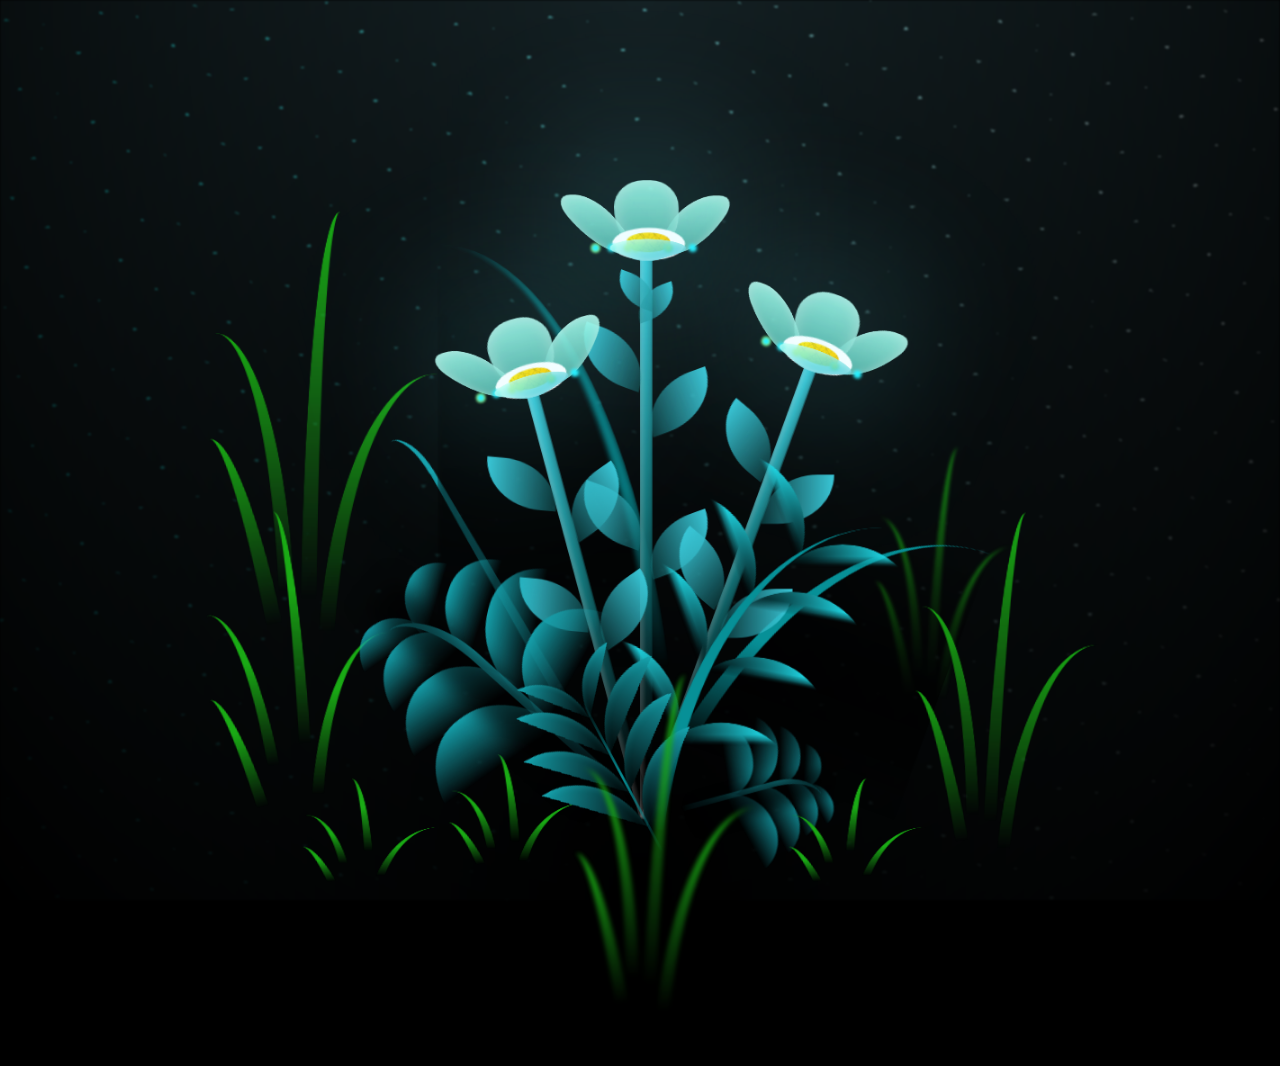
<file: flower.html>
<!DOCTYPE html>
<html lang="en">
<head>
    <meta charset="UTF-8">
    <meta http-equiv="X-UA-Compatible" content="IE=edge">
    <meta name="viewport" content="width=device-width, initial-scale=1.0">
    <link rel="stylesheet" href="assets/css/main.css">
    <link rel="icon" href="img/logo.png" type="image/x-icon">
    <title>flowers</title>
</head>
<body class="container">
  <audio autoplay loop hidden>
    <source src="https://raw.githubusercontent.com/Paquito1923/save/main/aud/aesthetic.mp3" type="audio/mpeg">audio background
  </audio>
  <!-- Pembuat code: https://codepen.io/mdusmanansari/pen/BamepLe -->
    <div class="night"></div>
    <div class="flowers">
      <div class="flower flower--1">
        <div class="flower__leafs flower__leafs--1">
          <div class="flower__leaf flower__leaf--1"></div>
          <div class="flower__leaf flower__leaf--2"></div>
          <div class="flower__leaf flower__leaf--3"></div>
          <div class="flower__leaf flower__leaf--4"></div>
          <div class="flower__white-circle"></div>

          <div class="flower__light flower__light--1"></div>
          <div class="flower__light flower__light--2"></div>
          <div class="flower__light flower__light--3"></div>
          <div class="flower__light flower__light--4"></div>
          <div class="flower__light flower__light--5"></div>
          <div class="flower__light flower__light--6"></div>
          <div class="flower__light flower__light--7"></div>
          <div class="flower__light flower__light--8"></div>

        </div>
        <div class="flower__line">
          <div class="flower__line__leaf flower__line__leaf--1"></div>
          <div class="flower__line__leaf flower__line__leaf--2"></div>
          <div class="flower__line__leaf flower__line__leaf--3"></div>
          <div class="flower__line__leaf flower__line__leaf--4"></div>
          <div class="flower__line__leaf flower__line__leaf--5"></div>
          <div class="flower__line__leaf flower__line__leaf--6"></div>
        </div>
      </div>

      <div class="flower flower--2">
        <div class="flower__leafs flower__leafs--2">
          <div class="flower__leaf flower__leaf--1"></div>
          <div class="flower__leaf flower__leaf--2"></div>
          <div class="flower__leaf flower__leaf--3"></div>
          <div class="flower__leaf flower__leaf--4"></div>
          <div class="flower__white-circle"></div>

          <div class="flower__light flower__light--1"></div>
          <div class="flower__light flower__light--2"></div>
          <div class="flower__light flower__light--3"></div>
          <div class="flower__light flower__light--4"></div>
          <div class="flower__light flower__light--5"></div>
          <div class="flower__light flower__light--6"></div>
          <div class="flower__light flower__light--7"></div>
          <div class="flower__light flower__light--8"></div>

        </div>
        <div class="flower__line">
          <div class="flower__line__leaf flower__line__leaf--1"></div>
          <div class="flower__line__leaf flower__line__leaf--2"></div>
          <div class="flower__line__leaf flower__line__leaf--3"></div>
          <div class="flower__line__leaf flower__line__leaf--4"></div>
        </div>
      </div>

      <div class="flower flower--3">
        <div class="flower__leafs flower__leafs--3">
          <div class="flower__leaf flower__leaf--1"></div>
          <div class="flower__leaf flower__leaf--2"></div>
          <div class="flower__leaf flower__leaf--3"></div>
          <div class="flower__leaf flower__leaf--4"></div>
          <div class="flower__white-circle"></div>

          <div class="flower__light flower__light--1"></div>
          <div class="flower__light flower__light--2"></div>
          <div class="flower__light flower__light--3"></div>
          <div class="flower__light flower__light--4"></div>
          <div class="flower__light flower__light--5"></div>
          <div class="flower__light flower__light--6"></div>
          <div class="flower__light flower__light--7"></div>
          <div class="flower__light flower__light--8"></div>

        </div>
        <div class="flower__line">
          <div class="flower__line__leaf flower__line__leaf--1"></div>
          <div class="flower__line__leaf flower__line__leaf--2"></div>
          <div class="flower__line__leaf flower__line__leaf--3"></div>
          <div class="flower__line__leaf flower__line__leaf--4"></div>
        </div>
      </div>

      <div class="grow-ans" style="--d:1.2s">
        <div class="flower__g-long">
          <div class="flower__g-long__top"></div>
          <div class="flower__g-long__bottom"></div>
        </div>
      </div>

      <div class="growing-grass">
        <div class="flower__grass flower__grass--1">
          <div class="flower__grass--top"></div>
          <div class="flower__grass--bottom"></div>
          <div class="flower__grass__leaf flower__grass__leaf--1"></div>
          <div class="flower__grass__leaf flower__grass__leaf--2"></div>
          <div class="flower__grass__leaf flower__grass__leaf--3"></div>
          <div class="flower__grass__leaf flower__grass__leaf--4"></div>
          <div class="flower__grass__leaf flower__grass__leaf--5"></div>
          <div class="flower__grass__leaf flower__grass__leaf--6"></div>
          <div class="flower__grass__leaf flower__grass__leaf--7"></div>
          <div class="flower__grass__leaf flower__grass__leaf--8"></div>
          <div class="flower__grass__overlay"></div>
        </div>
      </div>

      <div class="growing-grass">
        <div class="flower__grass flower__grass--2">
          <div class="flower__grass--top"></div>
          <div class="flower__grass--bottom"></div>
          <div class="flower__grass__leaf flower__grass__leaf--1"></div>
          <div class="flower__grass__leaf flower__grass__leaf--2"></div>
          <div class="flower__grass__leaf flower__grass__leaf--3"></div>
          <div class="flower__grass__leaf flower__grass__leaf--4"></div>
          <div class="flower__grass__leaf flower__grass__leaf--5"></div>
          <div class="flower__grass__leaf flower__grass__leaf--6"></div>
          <div class="flower__grass__leaf flower__grass__leaf--7"></div>
          <div class="flower__grass__leaf flower__grass__leaf--8"></div>
          <div class="flower__grass__overlay"></div>
        </div>
      </div>

      <div class="grow-ans" style="--d:2.4s">
        <div class="flower__g-right flower__g-right--1">
          <div class="leaf"></div>
        </div>
      </div>

      <div class="grow-ans" style="--d:2.8s">
        <div class="flower__g-right flower__g-right--2">
          <div class="leaf"></div>
        </div>
      </div>

      <div class="grow-ans" style="--d:2.8s">
        <div class="flower__g-front">
          <div class="flower__g-front__leaf-wrapper flower__g-front__leaf-wrapper--1">
            <div class="flower__g-front__leaf"></div>
          </div>
          <div class="flower__g-front__leaf-wrapper flower__g-front__leaf-wrapper--2">
            <div class="flower__g-front__leaf"></div>
          </div>
          <div class="flower__g-front__leaf-wrapper flower__g-front__leaf-wrapper--3">
            <div class="flower__g-front__leaf"></div>
          </div>
          <div class="flower__g-front__leaf-wrapper flower__g-front__leaf-wrapper--4">
            <div class="flower__g-front__leaf"></div>
          </div>
          <div class="flower__g-front__leaf-wrapper flower__g-front__leaf-wrapper--5">
            <div class="flower__g-front__leaf"></div>
          </div>
          <div class="flower__g-front__leaf-wrapper flower__g-front__leaf-wrapper--6">
            <div class="flower__g-front__leaf"></div>
          </div>
          <div class="flower__g-front__leaf-wrapper flower__g-front__leaf-wrapper--7">
            <div class="flower__g-front__leaf"></div>
          </div>
          <div class="flower__g-front__leaf-wrapper flower__g-front__leaf-wrapper--8">
            <div class="flower__g-front__leaf"></div>
          </div>
          <div class="flower__g-front__line"></div>
        </div>
      </div>

      <div class="grow-ans" style="--d:3.2s">
        <div class="flower__g-fr">
          <div class="leaf"></div>
          <div class="flower__g-fr__leaf flower__g-fr__leaf--1"></div>
          <div class="flower__g-fr__leaf flower__g-fr__leaf--2"></div>
          <div class="flower__g-fr__leaf flower__g-fr__leaf--3"></div>
          <div class="flower__g-fr__leaf flower__g-fr__leaf--4"></div>
          <div class="flower__g-fr__leaf flower__g-fr__leaf--5"></div>
          <div class="flower__g-fr__leaf flower__g-fr__leaf--6"></div>
          <div class="flower__g-fr__leaf flower__g-fr__leaf--7"></div>
          <div class="flower__g-fr__leaf flower__g-fr__leaf--8"></div>
        </div>
      </div>

      <div class="long-g long-g--0">
        <div class="grow-ans" style="--d:3s">
          <div class="leaf leaf--0"></div>
        </div>
        <div class="grow-ans" style="--d:2.2s">
          <div class="leaf leaf--1"></div>
        </div>
        <div class="grow-ans" style="--d:3.4s">
          <div class="leaf leaf--2"></div>
        </div>
        <div class="grow-ans" style="--d:3.6s">
          <div class="leaf leaf--3"></div>
        </div>
      </div>

      <div class="long-g long-g--1">
        <div class="grow-ans" style="--d:3.6s">
          <div class="leaf leaf--0"></div>
        </div>
        <div class="grow-ans" style="--d:3.8s">
          <div class="leaf leaf--1"></div>
        </div>
        <div class="grow-ans" style="--d:4s">
          <div class="leaf leaf--2"></div>
        </div>
        <div class="grow-ans" style="--d:4.2s">
          <div class="leaf leaf--3"></div>
        </div>
      </div>

      <div class="long-g long-g--2">
        <div class="grow-ans" style="--d:4s">
          <div class="leaf leaf--0"></div>
        </div>
        <div class="grow-ans" style="--d:4.2s">
          <div class="leaf leaf--1"></div>
        </div>
        <div class="grow-ans" style="--d:4.4s">
          <div class="leaf leaf--2"></div>
        </div>
        <div class="grow-ans" style="--d:4.6s">
          <div class="leaf leaf--3"></div>
        </div>
      </div>

      <div class="long-g long-g--3">
        <div class="grow-ans" style="--d:4s">
          <div class="leaf leaf--0"></div>
        </div>
        <div class="grow-ans" style="--d:4.2s">
          <div class="leaf leaf--1"></div>
        </div>
        <div class="grow-ans" style="--d:3s">
          <div class="leaf leaf--2"></div>
        </div>
        <div class="grow-ans" style="--d:3.6s">
          <div class="leaf leaf--3"></div>
        </div>
      </div>

      <div class="long-g long-g--4">
        <div class="grow-ans" style="--d:4s">
          <div class="leaf leaf--0"></div>
        </div>
        <div class="grow-ans" style="--d:4.2s">
          <div class="leaf leaf--1"></div>
        </div>
        <div class="grow-ans" style="--d:3s">
          <div class="leaf leaf--2"></div>
        </div>
        <div class="grow-ans" style="--d:3.6s">
          <div class="leaf leaf--3"></div>
        </div>
      </div>

      <div class="long-g long-g--5">
        <div class="grow-ans" style="--d:4s">
          <div class="leaf leaf--0"></div>
        </div>
        <div class="grow-ans" style="--d:4.2s">
          <div class="leaf leaf--1"></div>
        </div>
        <div class="grow-ans" style="--d:3s">
          <div class="leaf leaf--2"></div>
        </div>
        <div class="grow-ans" style="--d:3.6s">
          <div class="leaf leaf--3"></div>
        </div>
      </div>

      <div class="long-g long-g--6">
        <div class="grow-ans" style="--d:4.2s">
          <div class="leaf leaf--0"></div>
        </div>
        <div class="grow-ans" style="--d:4.4s">
          <div class="leaf leaf--1"></div>
        </div>
        <div class="grow-ans" style="--d:4.6s">
          <div class="leaf leaf--2"></div>
        </div>
        <div class="grow-ans" style="--d:4.8s">
          <div class="leaf leaf--3"></div>
        </div>
      </div>

      <div class="long-g long-g--7">
        <div class="grow-ans" style="--d:3s">
          <div class="leaf leaf--0"></div>
        </div>
        <div class="grow-ans" style="--d:3.2s">
          <div class="leaf leaf--1"></div>
        </div>
        <div class="grow-ans" style="--d:3.5s">
          <div class="leaf leaf--2"></div>
        </div>
        <div class="grow-ans" style="--d:3.6s">
          <div class="leaf leaf--3"></div>
        </div>
      </div>
    </div>
    <script src="main.js"></script>
  </body>
</html>
</file>
<file: assets/css/main.css>
*,
*::after,
*::before {
  padding: 0;
  margin: 0;
  box-sizing: border-box;
}

:root {
  --dark-color: #000;
}

body {
  display: flex;
  align-items: flex-end;
  justify-content: center;
  min-height: 100vh;
  background-color: var(--dark-color);
  overflow: hidden;
  perspective: 1000px;
}

.night {
  position: fixed;
  left: 50%;
  top: 0;
  transform: translateX(-50%);
  width: 100%;
  height: 100%;
  filter: blur(0.1vmin);
  background-image: radial-gradient(ellipse at top, transparent 0%, var(--dark-color)), radial-gradient(ellipse at bottom, var(--dark-color), rgba(145, 233, 255, 0.2)), repeating-linear-gradient(220deg, rgb(0, 0, 0) 0px, rgb(0, 0, 0) 19px, transparent 19px, transparent 22px), repeating-linear-gradient(189deg, rgb(0, 0, 0) 0px, rgb(0, 0, 0) 19px, transparent 19px, transparent 22px), repeating-linear-gradient(148deg, rgb(0, 0, 0) 0px, rgb(0, 0, 0) 19px, transparent 19px, transparent 22px), linear-gradient(90deg, rgb(0, 255, 250), rgb(240, 240, 240));
}

.flowers {
  position: relative;
  transform: scale(0.9);
}

.flower {
  position: absolute;
  bottom: 10vmin;
  transform-origin: bottom center;
  z-index: 10;
  --fl-speed: 0.8s;
}
.flower--1 {
  -webkit-animation: moving-flower-1 4s linear infinite;
          animation: moving-flower-1 4s linear infinite;
}
.flower--1 .flower__line {
  height: 70vmin;
  -webkit-animation-delay: 0.3s;
          animation-delay: 0.3s;
}
.flower--1 .flower__line__leaf--1 {
  -webkit-animation: blooming-leaf-right var(--fl-speed) 1.6s backwards;
          animation: blooming-leaf-right var(--fl-speed) 1.6s backwards;
}
.flower--1 .flower__line__leaf--2 {
  -webkit-animation: blooming-leaf-right var(--fl-speed) 1.4s backwards;
          animation: blooming-leaf-right var(--fl-speed) 1.4s backwards;
}
.flower--1 .flower__line__leaf--3 {
  -webkit-animation: blooming-leaf-left var(--fl-speed) 1.2s backwards;
          animation: blooming-leaf-left var(--fl-speed) 1.2s backwards;
}
.flower--1 .flower__line__leaf--4 {
  -webkit-animation: blooming-leaf-left var(--fl-speed) 1s backwards;
          animation: blooming-leaf-left var(--fl-speed) 1s backwards;
}
.flower--1 .flower__line__leaf--5 {
  -webkit-animation: blooming-leaf-right var(--fl-speed) 1.8s backwards;
          animation: blooming-leaf-right var(--fl-speed) 1.8s backwards;
}
.flower--1 .flower__line__leaf--6 {
  -webkit-animation: blooming-leaf-left var(--fl-speed) 2s backwards;
          animation: blooming-leaf-left var(--fl-speed) 2s backwards;
}
.flower--2 {
  left: 50%;
  transform: rotate(20deg);
  -webkit-animation: moving-flower-2 4s linear infinite;
          animation: moving-flower-2 4s linear infinite;
}
.flower--2 .flower__line {
  height: 60vmin;
  -webkit-animation-delay: 0.6s;
          animation-delay: 0.6s;
}
.flower--2 .flower__line__leaf--1 {
  -webkit-animation: blooming-leaf-right var(--fl-speed) 1.9s backwards;
          animation: blooming-leaf-right var(--fl-speed) 1.9s backwards;
}
.flower--2 .flower__line__leaf--2 {
  -webkit-animation: blooming-leaf-right var(--fl-speed) 1.7s backwards;
          animation: blooming-leaf-right var(--fl-speed) 1.7s backwards;
}
.flower--2 .flower__line__leaf--3 {
  -webkit-animation: blooming-leaf-left var(--fl-speed) 1.5s backwards;
          animation: blooming-leaf-left var(--fl-speed) 1.5s backwards;
}
.flower--2 .flower__line__leaf--4 {
  -webkit-animation: blooming-leaf-left var(--fl-speed) 1.3s backwards;
          animation: blooming-leaf-left var(--fl-speed) 1.3s backwards;
}
.flower--3 {
  left: 50%;
  transform: rotate(-15deg);
  -webkit-animation: moving-flower-3 4s linear infinite;
          animation: moving-flower-3 4s linear infinite;
}
.flower--3 .flower__line {
  -webkit-animation-delay: 0.9s;
          animation-delay: 0.9s;
}
.flower--3 .flower__line__leaf--1 {
  -webkit-animation: blooming-leaf-right var(--fl-speed) 2.5s backwards;
          animation: blooming-leaf-right var(--fl-speed) 2.5s backwards;
}
.flower--3 .flower__line__leaf--2 {
  -webkit-animation: blooming-leaf-right var(--fl-speed) 2.3s backwards;
          animation: blooming-leaf-right var(--fl-speed) 2.3s backwards;
}
.flower--3 .flower__line__leaf--3 {
  -webkit-animation: blooming-leaf-left var(--fl-speed) 2.1s backwards;
          animation: blooming-leaf-left var(--fl-speed) 2.1s backwards;
}
.flower--3 .flower__line__leaf--4 {
  -webkit-animation: blooming-leaf-left var(--fl-speed) 1.9s backwards;
          animation: blooming-leaf-left var(--fl-speed) 1.9s backwards;
}
.flower__leafs {
  position: relative;
  -webkit-animation: blooming-flower 2s backwards;
          animation: blooming-flower 2s backwards;
}
.flower__leafs--1 {
  -webkit-animation-delay: 1.1s;
          animation-delay: 1.1s;
}
.flower__leafs--2 {
  -webkit-animation-delay: 1.4s;
          animation-delay: 1.4s;
}
.flower__leafs--3 {
  -webkit-animation-delay: 1.7s;
          animation-delay: 1.7s;
}
.flower__leafs::after {
  content: "";
  position: absolute;
  left: 0;
  top: 0;
  transform: translate(-50%, -100%);
  width: 8vmin;
  height: 8vmin;
  background-color: #6bf0ff;
  filter: blur(10vmin);
}
.flower__leaf {
  position: absolute;
  bottom: 0;
  left: 50%;
  width: 8vmin;
  height: 11vmin;
  border-radius: 51% 49% 47% 53%/44% 45% 55% 69%;
  background-color: #a7ffee;
  background-image: linear-gradient(to top, #54b8aa, #a7ffee);
  transform-origin: bottom center;
  opacity: 0.9;
  box-shadow: inset 0 0 2vmin rgba(255, 255, 255, 0.5);
}
.flower__leaf--1 {
  transform: translate(-10%, 1%) rotateY(40deg) rotateX(-50deg);
}
.flower__leaf--2 {
  transform: translate(-50%, -4%) rotateX(40deg);
}
.flower__leaf--3 {
  transform: translate(-90%, 0%) rotateY(45deg) rotateX(50deg);
}
.flower__leaf--4 {
  width: 8vmin;
  height: 8vmin;
  transform-origin: bottom left;
  border-radius: 4vmin 10vmin 4vmin 4vmin;
  transform: translate(0%, 18%) rotateX(70deg) rotate(-43deg);
  background-image: linear-gradient(to top, #39c6d6, #a7ffee);
  z-index: 1;
  opacity: 0.8;
}
.flower__white-circle {
  position: absolute;
  left: -3.5vmin;
  top: -3vmin;
  width: 9vmin;
  height: 4vmin;
  border-radius: 50%;
  background-color: #fff;
}
.flower__white-circle::after {
  content: "";
  position: absolute;
  left: 50%;
  top: 45%;
  transform: translate(-50%, -50%);
  width: 60%;
  height: 60%;
  border-radius: inherit;
  background-image: repeating-linear-gradient(135deg, rgba(0, 0, 0, 0.03) 0px, rgba(0, 0, 0, 0.03) 1px, transparent 1px, transparent 12px), repeating-linear-gradient(45deg, rgba(0, 0, 0, 0.03) 0px, rgba(0, 0, 0, 0.03) 1px, transparent 1px, transparent 12px), repeating-linear-gradient(67.5deg, rgba(0, 0, 0, 0.03) 0px, rgba(0, 0, 0, 0.03) 1px, transparent 1px, transparent 12px), repeating-linear-gradient(135deg, rgba(0, 0, 0, 0.03) 0px, rgba(0, 0, 0, 0.03) 1px, transparent 1px, transparent 12px), repeating-linear-gradient(45deg, rgba(0, 0, 0, 0.03) 0px, rgba(0, 0, 0, 0.03) 1px, transparent 1px, transparent 12px), repeating-linear-gradient(112.5deg, rgba(0, 0, 0, 0.03) 0px, rgba(0, 0, 0, 0.03) 1px, transparent 1px, transparent 12px), repeating-linear-gradient(112.5deg, rgba(0, 0, 0, 0.03) 0px, rgba(0, 0, 0, 0.03) 1px, transparent 1px, transparent 12px), repeating-linear-gradient(45deg, rgba(0, 0, 0, 0.03) 0px, rgba(0, 0, 0, 0.03) 1px, transparent 1px, transparent 12px), repeating-linear-gradient(22.5deg, rgba(0, 0, 0, 0.03) 0px, rgba(0, 0, 0, 0.03) 1px, transparent 1px, transparent 12px), repeating-linear-gradient(45deg, rgba(0, 0, 0, 0.03) 0px, rgba(0, 0, 0, 0.03) 1px, transparent 1px, transparent 12px), repeating-linear-gradient(22.5deg, rgba(0, 0, 0, 0.03) 0px, rgba(0, 0, 0, 0.03) 1px, transparent 1px, transparent 12px), repeating-linear-gradient(135deg, rgba(0, 0, 0, 0.03) 0px, rgba(0, 0, 0, 0.03) 1px, transparent 1px, transparent 12px), repeating-linear-gradient(157.5deg, rgba(0, 0, 0, 0.03) 0px, rgba(0, 0, 0, 0.03) 1px, transparent 1px, transparent 12px), repeating-linear-gradient(67.5deg, rgba(0, 0, 0, 0.03) 0px, rgba(0, 0, 0, 0.03) 1px, transparent 1px, transparent 12px), repeating-linear-gradient(67.5deg, rgba(0, 0, 0, 0.03) 0px, rgba(0, 0, 0, 0.03) 1px, transparent 1px, transparent 12px), linear-gradient(90deg, rgb(255, 235, 18), rgb(255, 206, 0));
}
.flower__line {
  height: 55vmin;
  width: 1.5vmin;
  background-image: linear-gradient(to left, rgba(0, 0, 0, 0.2), transparent, rgba(255, 255, 255, 0.2)), linear-gradient(to top, transparent 10%, #14757a, #39c6d6);
  box-shadow: inset 0 0 2px rgba(0, 0, 0, 0.5);
  -webkit-animation: grow-flower-tree 4s backwards;
          animation: grow-flower-tree 4s backwards;
}
.flower__line__leaf {
  --w: 7vmin;
  --h: calc(var(--w) + 2vmin);
  position: absolute;
  top: 20%;
  left: 90%;
  width: var(--w);
  height: var(--h);
  border-top-right-radius: var(--h);
  border-bottom-left-radius: var(--h);
  background-image: linear-gradient(to top, rgba(20, 117, 122, 0.4), #39c6d6);
}
.flower__line__leaf--1 {
  transform: rotate(70deg) rotateY(30deg);
}
.flower__line__leaf--2 {
  top: 45%;
  transform: rotate(70deg) rotateY(30deg);
}
.flower__line__leaf--3, .flower__line__leaf--4, .flower__line__leaf--6 {
  border-top-right-radius: 0;
  border-bottom-left-radius: 0;
  border-top-left-radius: var(--h);
  border-bottom-right-radius: var(--h);
  left: -460%;
  top: 12%;
  transform: rotate(-70deg) rotateY(30deg);
}
.flower__line__leaf--4 {
  top: 40%;
}
.flower__line__leaf--5 {
  top: 0;
  transform-origin: left;
  transform: rotate(70deg) rotateY(30deg) scale(0.6);
}
.flower__line__leaf--6 {
  top: -2%;
  left: -450%;
  transform-origin: right;
  transform: rotate(-70deg) rotateY(30deg) scale(0.6);
}
.flower__light {
  position: absolute;
  bottom: 0vmin;
  width: 1vmin;
  height: 1vmin;
  background-color: rgb(255, 251, 0);
  border-radius: 50%;
  filter: blur(0.2vmin);
  -webkit-animation: light-ans 4s linear infinite backwards;
          animation: light-ans 4s linear infinite backwards;
}
.flower__light:nth-child(odd) {
  background-color: #23f0ff;
}
.flower__light--1 {
  left: -2vmin;
  -webkit-animation-delay: 1s;
          animation-delay: 1s;
}
.flower__light--2 {
  left: 3vmin;
  -webkit-animation-delay: 0.5s;
          animation-delay: 0.5s;
}
.flower__light--3 {
  left: -6vmin;
  -webkit-animation-delay: 0.3s;
          animation-delay: 0.3s;
}
.flower__light--4 {
  left: 6vmin;
  -webkit-animation-delay: 0.9s;
          animation-delay: 0.9s;
}
.flower__light--5 {
  left: -1vmin;
  -webkit-animation-delay: 1.5s;
          animation-delay: 1.5s;
}
.flower__light--6 {
  left: -4vmin;
  -webkit-animation-delay: 3s;
          animation-delay: 3s;
}
.flower__light--7 {
  left: 3vmin;
  -webkit-animation-delay: 2s;
          animation-delay: 2s;
}
.flower__light--8 {
  left: -6vmin;
  -webkit-animation-delay: 3.5s;
          animation-delay: 3.5s;
}
.flower__grass {
  --c: #159faa;
  --line-w: 1.5vmin;
  position: absolute;
  bottom: 12vmin;
  left: -7vmin;
  display: flex;
  flex-direction: column;
  align-items: flex-end;
  z-index: 20;
  transform-origin: bottom center;
  transform: rotate(-48deg) rotateY(40deg);
}
.flower__grass--1 {
  -webkit-animation: moving-grass 2s linear infinite;
          animation: moving-grass 2s linear infinite;
}
.flower__grass--2 {
  left: 2vmin;
  bottom: 10vmin;
  transform: scale(0.5) rotate(75deg) rotateX(10deg) rotateY(-200deg);
  opacity: 0.8;
  z-index: 0;
  -webkit-animation: moving-grass--2 1.5s linear infinite;
          animation: moving-grass--2 1.5s linear infinite;
}
.flower__grass--top {
  width: 7vmin;
  height: 10vmin;
  border-top-right-radius: 100%;
  border-right: var(--line-w) solid var(--c);
  transform-origin: bottom center;
  transform: rotate(-2deg);
}
.flower__grass--bottom {
  margin-top: -2px;
  width: var(--line-w);
  height: 25vmin;
  background-image: linear-gradient(to top, transparent, var(--c));
}
.flower__grass__leaf {
  --size: 10vmin;
  position: absolute;
  width: calc(var(--size) * 2.1);
  height: var(--size);
  border-top-left-radius: var(--size);
  border-top-right-radius: var(--size);
  background-image: linear-gradient(to top, transparent, transparent 30%, var(--c));
  z-index: 100;
}
.flower__grass__leaf--1 {
  top: -6%;
  left: 30%;
  --size: 6vmin;
  transform: rotate(-20deg);
  -webkit-animation: growing-grass-ans--1 2s 2.6s backwards;
          animation: growing-grass-ans--1 2s 2.6s backwards;
}
@-webkit-keyframes growing-grass-ans--1 {
  0% {
    transform-origin: bottom left;
    transform: rotate(-20deg) scale(0);
  }
}
@keyframes growing-grass-ans--1 {
  0% {
    transform-origin: bottom left;
    transform: rotate(-20deg) scale(0);
  }
}
.flower__grass__leaf--2 {
  top: -5%;
  left: -110%;
  --size: 6vmin;
  transform: rotate(10deg);
  -webkit-animation: growing-grass-ans--2 2s 2.4s linear backwards;
          animation: growing-grass-ans--2 2s 2.4s linear backwards;
}
@-webkit-keyframes growing-grass-ans--2 {
  0% {
    transform-origin: bottom right;
    transform: rotate(10deg) scale(0);
  }
}
@keyframes growing-grass-ans--2 {
  0% {
    transform-origin: bottom right;
    transform: rotate(10deg) scale(0);
  }
}
.flower__grass__leaf--3 {
  top: 5%;
  left: 60%;
  --size: 8vmin;
  transform: rotate(-18deg) rotateX(-20deg);
  -webkit-animation: growing-grass-ans--3 2s 2.2s linear backwards;
          animation: growing-grass-ans--3 2s 2.2s linear backwards;
}
@-webkit-keyframes growing-grass-ans--3 {
  0% {
    transform-origin: bottom left;
    transform: rotate(-18deg) rotateX(-20deg) scale(0);
  }
}
@keyframes growing-grass-ans--3 {
  0% {
    transform-origin: bottom left;
    transform: rotate(-18deg) rotateX(-20deg) scale(0);
  }
}
.flower__grass__leaf--4 {
  top: 6%;
  left: -135%;
  --size: 8vmin;
  transform: rotate(2deg);
  -webkit-animation: growing-grass-ans--4 2s 2s linear backwards;
          animation: growing-grass-ans--4 2s 2s linear backwards;
}
@-webkit-keyframes growing-grass-ans--4 {
  0% {
    transform-origin: bottom right;
    transform: rotate(2deg) scale(0);
  }
}
@keyframes growing-grass-ans--4 {
  0% {
    transform-origin: bottom right;
    transform: rotate(2deg) scale(0);
  }
}
.flower__grass__leaf--5 {
  top: 20%;
  left: 60%;
  --size: 10vmin;
  transform: rotate(-24deg) rotateX(-20deg);
  -webkit-animation: growing-grass-ans--5 2s 1.8s linear backwards;
          animation: growing-grass-ans--5 2s 1.8s linear backwards;
}
@-webkit-keyframes growing-grass-ans--5 {
  0% {
    transform-origin: bottom left;
    transform: rotate(-24deg) rotateX(-20deg) scale(0);
  }
}
@keyframes growing-grass-ans--5 {
  0% {
    transform-origin: bottom left;
    transform: rotate(-24deg) rotateX(-20deg) scale(0);
  }
}
.flower__grass__leaf--6 {
  top: 22%;
  left: -180%;
  --size: 10vmin;
  transform: rotate(10deg);
  -webkit-animation: growing-grass-ans--6 2s 1.6s linear backwards;
          animation: growing-grass-ans--6 2s 1.6s linear backwards;
}
@-webkit-keyframes growing-grass-ans--6 {
  0% {
    transform-origin: bottom right;
    transform: rotate(10deg) scale(0);
  }
}
@keyframes growing-grass-ans--6 {
  0% {
    transform-origin: bottom right;
    transform: rotate(10deg) scale(0);
  }
}
.flower__grass__leaf--7 {
  top: 39%;
  left: 70%;
  --size: 10vmin;
  transform: rotate(-10deg);
  -webkit-animation: growing-grass-ans--7 2s 1.4s linear backwards;
          animation: growing-grass-ans--7 2s 1.4s linear backwards;
}
@-webkit-keyframes growing-grass-ans--7 {
  0% {
    transform-origin: bottom left;
    transform: rotate(-10deg) scale(0);
  }
}
@keyframes growing-grass-ans--7 {
  0% {
    transform-origin: bottom left;
    transform: rotate(-10deg) scale(0);
  }
}
.flower__grass__leaf--8 {
  top: 40%;
  left: -215%;
  --size: 11vmin;
  transform: rotate(10deg);
  -webkit-animation: growing-grass-ans--8 2s 1.2s linear backwards;
          animation: growing-grass-ans--8 2s 1.2s linear backwards;
}
@-webkit-keyframes growing-grass-ans--8 {
  0% {
    transform-origin: bottom right;
    transform: rotate(10deg) scale(0);
  }
}
@keyframes growing-grass-ans--8 {
  0% {
    transform-origin: bottom right;
    transform: rotate(10deg) scale(0);
  }
}
.flower__grass__overlay {
  position: absolute;
  top: -10%;
  right: 0%;
  width: 100%;
  height: 100%;
  background-color: rgba(0, 0, 0, 0.6);
  filter: blur(1.5vmin);
  z-index: 100;
}
.flower__g-long {
  --w: 2vmin;
  --h: 6vmin;
  --c: #159faa;
  position: absolute;
  bottom: 10vmin;
  left: -3vmin;
  transform-origin: bottom center;
  transform: rotate(-30deg) rotateY(-20deg);
  display: flex;
  flex-direction: column;
  align-items: flex-end;
  -webkit-animation: flower-g-long-ans 3s linear infinite;
          animation: flower-g-long-ans 3s linear infinite;
}
@-webkit-keyframes flower-g-long-ans {
  0%, 100% {
    transform: rotate(-30deg) rotateY(-20deg);
  }
  50% {
    transform: rotate(-32deg) rotateY(-20deg);
  }
}
@keyframes flower-g-long-ans {
  0%, 100% {
    transform: rotate(-30deg) rotateY(-20deg);
  }
  50% {
    transform: rotate(-32deg) rotateY(-20deg);
  }
}
.flower__g-long__top {
  top: calc(var(--h) * -1);
  width: calc(var(--w) + 1vmin);
  height: var(--h);
  border-top-right-radius: 100%;
  border-right: 0.7vmin solid var(--c);
  transform: translate(-0.7vmin, 1vmin);
}
.flower__g-long__bottom {
  width: var(--w);
  height: 50vmin;
  transform-origin: bottom center;
  background-image: linear-gradient(to top, transparent 30%, var(--c));
  box-shadow: inset 0 0 2px rgba(0, 0, 0, 0.5);
  -webkit-clip-path: polygon(35% 0, 65% 1%, 100% 100%, 0% 100%);
          clip-path: polygon(35% 0, 65% 1%, 100% 100%, 0% 100%);
}
.flower__g-right {
  position: absolute;
  bottom: 6vmin;
  left: -2vmin;
  transform-origin: bottom left;
  transform: rotate(20deg);
}
.flower__g-right .leaf {
  width: 30vmin;
  height: 50vmin;
  border-top-left-radius: 100%;
  border-left: 2vmin solid #079097;
  background-image: linear-gradient(to bottom, transparent, var(--dark-color) 60%);
  -webkit-mask-image: linear-gradient(to top, transparent 30%, #079097 60%);
}
.flower__g-right--1 {
  -webkit-animation: flower-g-right-ans 2.5s linear infinite;
          animation: flower-g-right-ans 2.5s linear infinite;
}
.flower__g-right--2 {
  left: 5vmin;
  transform: rotateY(-180deg);
  -webkit-animation: flower-g-right-ans--2 3s linear infinite;
          animation: flower-g-right-ans--2 3s linear infinite;
}
.flower__g-right--2 .leaf {
  height: 75vmin;
  filter: blur(0.3vmin);
  opacity: 0.8;
}
@-webkit-keyframes flower-g-right-ans {
  0%, 100% {
    transform: rotate(20deg);
  }
  50% {
    transform: rotate(24deg) rotateX(-20deg);
  }
}
@keyframes flower-g-right-ans {
  0%, 100% {
    transform: rotate(20deg);
  }
  50% {
    transform: rotate(24deg) rotateX(-20deg);
  }
}
@-webkit-keyframes flower-g-right-ans--2 {
  0%, 100% {
    transform: rotateY(-180deg) rotate(0deg) rotateX(-20deg);
  }
  50% {
    transform: rotateY(-180deg) rotate(6deg) rotateX(-20deg);
  }
}
@keyframes flower-g-right-ans--2 {
  0%, 100% {
    transform: rotateY(-180deg) rotate(0deg) rotateX(-20deg);
  }
  50% {
    transform: rotateY(-180deg) rotate(6deg) rotateX(-20deg);
  }
}
.flower__g-front {
  position: absolute;
  bottom: 6vmin;
  left: 2.5vmin;
  z-index: 100;
  transform-origin: bottom center;
  transform: rotate(-28deg) rotateY(30deg) scale(1.04);
  -webkit-animation: flower__g-front-ans 2s linear infinite;
          animation: flower__g-front-ans 2s linear infinite;
}
@-webkit-keyframes flower__g-front-ans {
  0%, 100% {
    transform: rotate(-28deg) rotateY(30deg) scale(1.04);
  }
  50% {
    transform: rotate(-35deg) rotateY(40deg) scale(1.04);
  }
}
@keyframes flower__g-front-ans {
  0%, 100% {
    transform: rotate(-28deg) rotateY(30deg) scale(1.04);
  }
  50% {
    transform: rotate(-35deg) rotateY(40deg) scale(1.04);
  }
}
.flower__g-front__line {
  width: 0.3vmin;
  height: 20vmin;
  background-image: linear-gradient(to top, transparent, #079097, transparent 100%);
  position: relative;
}
.flower__g-front__leaf-wrapper {
  position: absolute;
  top: 0;
  left: 0;
  transform-origin: bottom left;
  transform: rotate(10deg);
}
.flower__g-front__leaf-wrapper:nth-child(even) {
  left: 0vmin;
  transform: rotateY(-180deg) rotate(5deg);
  -webkit-animation: flower__g-front__leaf-left-ans 1s ease-in backwards;
          animation: flower__g-front__leaf-left-ans 1s ease-in backwards;
}
.flower__g-front__leaf-wrapper:nth-child(odd) {
  -webkit-animation: flower__g-front__leaf-ans 1s ease-in backwards;
          animation: flower__g-front__leaf-ans 1s ease-in backwards;
}
.flower__g-front__leaf-wrapper--1 {
  top: -8vmin;
  transform: scale(0.7);
  -webkit-animation: flower__g-front__leaf-ans 1s 5.5s ease-in backwards !important;
          animation: flower__g-front__leaf-ans 1s 5.5s ease-in backwards !important;
}
.flower__g-front__leaf-wrapper--2 {
  top: -8vmin;
  transform: rotateY(-180deg) scale(0.7) !important;
  -webkit-animation: flower__g-front__leaf-left-ans-2 1s 4.6s ease-in backwards !important;
          animation: flower__g-front__leaf-left-ans-2 1s 4.6s ease-in backwards !important;
}
.flower__g-front__leaf-wrapper--3 {
  top: -3vmin;
  -webkit-animation: flower__g-front__leaf-ans 1s 4.6s ease-in backwards;
          animation: flower__g-front__leaf-ans 1s 4.6s ease-in backwards;
}
.flower__g-front__leaf-wrapper--4 {
  top: -3vmin;
  transform: rotateY(-180deg) scale(0.9) !important;
  -webkit-animation: flower__g-front__leaf-left-ans-2 1s 4.6s ease-in backwards !important;
          animation: flower__g-front__leaf-left-ans-2 1s 4.6s ease-in backwards !important;
}
@-webkit-keyframes flower__g-front__leaf-left-ans-2 {
  0% {
    transform: rotateY(-180deg) scale(0);
  }
}
@keyframes flower__g-front__leaf-left-ans-2 {
  0% {
    transform: rotateY(-180deg) scale(0);
  }
}
.flower__g-front__leaf-wrapper--5, .flower__g-front__leaf-wrapper--6 {
  top: 2vmin;
}
.flower__g-front__leaf-wrapper--7, .flower__g-front__leaf-wrapper--8 {
  top: 6.5vmin;
}
.flower__g-front__leaf-wrapper--2 {
  -webkit-animation-delay: 5.2s !important;
          animation-delay: 5.2s !important;
}
.flower__g-front__leaf-wrapper--3 {
  -webkit-animation-delay: 4.9s !important;
          animation-delay: 4.9s !important;
}
.flower__g-front__leaf-wrapper--5 {
  -webkit-animation-delay: 4.3s !important;
          animation-delay: 4.3s !important;
}
.flower__g-front__leaf-wrapper--6 {
  -webkit-animation-delay: 4.1s !important;
          animation-delay: 4.1s !important;
}
.flower__g-front__leaf-wrapper--7 {
  -webkit-animation-delay: 3.8s !important;
          animation-delay: 3.8s !important;
}
.flower__g-front__leaf-wrapper--8 {
  -webkit-animation-delay: 3.5s !important;
          animation-delay: 3.5s !important;
}
@-webkit-keyframes flower__g-front__leaf-ans {
  0% {
    transform: rotate(10deg) scale(0);
  }
}
@keyframes flower__g-front__leaf-ans {
  0% {
    transform: rotate(10deg) scale(0);
  }
}
@-webkit-keyframes flower__g-front__leaf-left-ans {
  0% {
    transform: rotateY(-180deg) rotate(5deg) scale(0);
  }
}
@keyframes flower__g-front__leaf-left-ans {
  0% {
    transform: rotateY(-180deg) rotate(5deg) scale(0);
  }
}
.flower__g-front__leaf {
  width: 10vmin;
  height: 10vmin;
  border-radius: 100% 0% 0% 100%/100% 100% 0% 0%;
  box-shadow: inset 0 2px 1vmin hsla(184deg, 97%, 58%, 0.2);
  background-image: linear-gradient(to bottom left, transparent, var(--dark-color)), linear-gradient(to bottom right, #159faa 50%, transparent 50%, transparent);
  -webkit-mask-image: linear-gradient(to bottom right, #159faa 50%, transparent 50%, transparent);
  mask-image: linear-gradient(to bottom right, #159faa 50%, transparent 50%, transparent);
}
.flower__g-fr {
  position: absolute;
  bottom: -4vmin;
  left: vmin;
  transform-origin: bottom left;
  z-index: 10;
  -webkit-animation: flower__g-fr-ans 2s linear infinite;
          animation: flower__g-fr-ans 2s linear infinite;
}
@-webkit-keyframes flower__g-fr-ans {
  0%, 100% {
    transform: rotate(2deg);
  }
  50% {
    transform: rotate(4deg);
  }
}
@keyframes flower__g-fr-ans {
  0%, 100% {
    transform: rotate(2deg);
  }
  50% {
    transform: rotate(4deg);
  }
}
.flower__g-fr .leaf {
  width: 30vmin;
  height: 50vmin;
  border-top-left-radius: 100%;
  border-left: 2vmin solid #079097;
  -webkit-mask-image: linear-gradient(to top, transparent 25%, #079097 50%);
  position: relative;
  z-index: 1;
}
.flower__g-fr__leaf {
  position: absolute;
  top: 0;
  left: 0;
  width: 10vmin;
  height: 10vmin;
  border-radius: 100% 0% 0% 100%/100% 100% 0% 0%;
  box-shadow: inset 0 2px 1vmin hsla(184deg, 97%, 58%, 0.2);
  background-image: linear-gradient(to bottom left, transparent, var(--dark-color) 98%), linear-gradient(to bottom right, #23f0ff 45%, transparent 50%, transparent);
  -webkit-mask-image: linear-gradient(135deg, #159faa 40%, transparent 50%, transparent);
}
.flower__g-fr__leaf--1 {
  left: 20vmin;
  transform: rotate(45deg);
  -webkit-animation: flower__g-fr-leaft-ans-1 0.5s 5.2s linear backwards;
          animation: flower__g-fr-leaft-ans-1 0.5s 5.2s linear backwards;
}
@-webkit-keyframes flower__g-fr-leaft-ans-1 {
  0% {
    transform-origin: left;
    transform: rotate(45deg) scale(0);
  }
}
@keyframes flower__g-fr-leaft-ans-1 {
  0% {
    transform-origin: left;
    transform: rotate(45deg) scale(0);
  }
}
.flower__g-fr__leaf--2 {
  left: 12vmin;
  top: -7vmin;
  transform: rotate(25deg) rotateY(-180deg);
  -webkit-animation: flower__g-fr-leaft-ans-6 0.5s 5s linear backwards;
          animation: flower__g-fr-leaft-ans-6 0.5s 5s linear backwards;
}
.flower__g-fr__leaf--3 {
  left: 15vmin;
  top: 6vmin;
  transform: rotate(55deg);
  -webkit-animation: flower__g-fr-leaft-ans-5 0.5s 4.8s linear backwards;
          animation: flower__g-fr-leaft-ans-5 0.5s 4.8s linear backwards;
}
.flower__g-fr__leaf--4 {
  left: 6vmin;
  top: -2vmin;
  transform: rotate(25deg) rotateY(-180deg);
  -webkit-animation: flower__g-fr-leaft-ans-6 0.5s 4.6s linear backwards;
          animation: flower__g-fr-leaft-ans-6 0.5s 4.6s linear backwards;
}
.flower__g-fr__leaf--5 {
  left: 10vmin;
  top: 14vmin;
  transform: rotate(55deg);
  -webkit-animation: flower__g-fr-leaft-ans-5 0.5s 4.4s linear backwards;
          animation: flower__g-fr-leaft-ans-5 0.5s 4.4s linear backwards;
}
@-webkit-keyframes flower__g-fr-leaft-ans-5 {
  0% {
    transform-origin: left;
    transform: rotate(55deg) scale(0);
  }
}
@keyframes flower__g-fr-leaft-ans-5 {
  0% {
    transform-origin: left;
    transform: rotate(55deg) scale(0);
  }
}
.flower__g-fr__leaf--6 {
  left: 0vmin;
  top: 6vmin;
  transform: rotate(25deg) rotateY(-180deg);
  -webkit-animation: flower__g-fr-leaft-ans-6 0.5s 4.2s linear backwards;
          animation: flower__g-fr-leaft-ans-6 0.5s 4.2s linear backwards;
}
@-webkit-keyframes flower__g-fr-leaft-ans-6 {
  0% {
    transform-origin: right;
    transform: rotate(25deg) rotateY(-180deg) scale(0);
  }
}
@keyframes flower__g-fr-leaft-ans-6 {
  0% {
    transform-origin: right;
    transform: rotate(25deg) rotateY(-180deg) scale(0);
  }
}
.flower__g-fr__leaf--7 {
  left: 5vmin;
  top: 22vmin;
  transform: rotate(45deg);
  -webkit-animation: flower__g-fr-leaft-ans-7 0.5s 4s linear backwards;
          animation: flower__g-fr-leaft-ans-7 0.5s 4s linear backwards;
}
@-webkit-keyframes flower__g-fr-leaft-ans-7 {
  0% {
    transform-origin: left;
    transform: rotate(45deg) scale(0);
  }
}
@keyframes flower__g-fr-leaft-ans-7 {
  0% {
    transform-origin: left;
    transform: rotate(45deg) scale(0);
  }
}
.flower__g-fr__leaf--8 {
  left: -4vmin;
  top: 15vmin;
  transform: rotate(15deg) rotateY(-180deg);
  -webkit-animation: flower__g-fr-leaft-ans-8 0.5s 3.8s linear backwards;
          animation: flower__g-fr-leaft-ans-8 0.5s 3.8s linear backwards;
}
@-webkit-keyframes flower__g-fr-leaft-ans-8 {
  0% {
    transform-origin: right;
    transform: rotate(15deg) rotateY(-180deg) scale(0);
  }
}
@keyframes flower__g-fr-leaft-ans-8 {
  0% {
    transform-origin: right;
    transform: rotate(15deg) rotateY(-180deg) scale(0);
  }
}

.long-g {
  position: absolute;
  bottom: 25vmin;
  left: -42vmin;
  transform-origin: bottom left;
}
.long-g--1 {
  bottom: 0vmin;
  transform: scale(0.8) rotate(-5deg);
}
.long-g--1 .leaf {
  -webkit-mask-image: linear-gradient(to top, transparent 40%, #079097 80%) !important;
}
.long-g--1 .leaf--1 {
  --w: 5vmin;
  --h: 60vmin;
  left: -2vmin;
  transform: rotate(3deg) rotateY(-180deg);
}
.long-g--2, .long-g--3 {
  bottom: -3vmin;
  left: -35vmin;
  transform-origin: center;
  transform: scale(0.6) rotateX(60deg);
}
.long-g--2 .leaf, .long-g--3 .leaf {
  -webkit-mask-image: linear-gradient(to top, transparent 50%, #079097 80%) !important;
}
.long-g--2 .leaf--1, .long-g--3 .leaf--1 {
  left: -1vmin;
  transform: rotateY(-180deg);
}
.long-g--3 {
  left: -17vmin;
  bottom: 0vmin;
}
.long-g--3 .leaf {
  -webkit-mask-image: linear-gradient(to top, transparent 40%, #079097 80%) !important;
}
.long-g--4 {
  left: 25vmin;
  bottom: -3vmin;
  transform-origin: center;
  transform: scale(0.6) rotateX(60deg);
}
.long-g--4 .leaf {
  -webkit-mask-image: linear-gradient(to top, transparent 50%, #079097 80%) !important;
}
.long-g--5 {
  left: 42vmin;
  bottom: 0vmin;
  transform: scale(0.8) rotate(2deg);
}
.long-g--6 {
  left: 0vmin;
  bottom: -20vmin;
  z-index: 100;
  filter: blur(0.3vmin);
  transform: scale(0.8) rotate(2deg);
}
.long-g--7 {
  left: 35vmin;
  bottom: 20vmin;
  z-index: -1;
  filter: blur(0.3vmin);
  transform: scale(0.6) rotate(2deg);
  opacity: 0.7;
}
.long-g .leaf {
  --w: 15vmin;
  --h: 40vmin;
  --c: #1aaa15;
  position: absolute;
  bottom: 0;
  width: var(--w);
  height: var(--h);
  border-top-left-radius: 100%;
  border-left: 2vmin solid var(--c);
  -webkit-mask-image: linear-gradient(to top, transparent 20%, var(--dark-color));
  transform-origin: bottom center;
}
.long-g .leaf--0 {
  left: 2vmin;
  -webkit-animation: leaf-ans-1 4s linear infinite;
          animation: leaf-ans-1 4s linear infinite;
}
.long-g .leaf--1 {
  --w: 5vmin;
  --h: 60vmin;
  -webkit-animation: leaf-ans-1 4s linear infinite;
          animation: leaf-ans-1 4s linear infinite;
}
.long-g .leaf--2 {
  --w: 10vmin;
  --h: 40vmin;
  left: -0.5vmin;
  bottom: 5vmin;
  transform-origin: bottom left;
  transform: rotateY(-180deg);
  -webkit-animation: leaf-ans-2 3s linear infinite;
          animation: leaf-ans-2 3s linear infinite;
}
.long-g .leaf--3 {
  --w: 5vmin;
  --h: 30vmin;
  left: -1vmin;
  bottom: 3.2vmin;
  transform-origin: bottom left;
  transform: rotate(-10deg) rotateY(-180deg);
  -webkit-animation: leaf-ans-3 3s linear infinite;
          animation: leaf-ans-3 3s linear infinite;
}

@-webkit-keyframes leaf-ans-1 {
  0%, 100% {
    transform: rotate(-5deg) scale(1);
  }
  50% {
    transform: rotate(5deg) scale(1.1);
  }
}

@keyframes leaf-ans-1 {
  0%, 100% {
    transform: rotate(-5deg) scale(1);
  }
  50% {
    transform: rotate(5deg) scale(1.1);
  }
}
@-webkit-keyframes leaf-ans-2 {
  0%, 100% {
    transform: rotateY(-180deg) rotate(5deg);
  }
  50% {
    transform: rotateY(-180deg) rotate(0deg) scale(1.1);
  }
}
@keyframes leaf-ans-2 {
  0%, 100% {
    transform: rotateY(-180deg) rotate(5deg);
  }
  50% {
    transform: rotateY(-180deg) rotate(0deg) scale(1.1);
  }
}
@-webkit-keyframes leaf-ans-3 {
  0%, 100% {
    transform: rotate(-10deg) rotateY(-180deg);
  }
  50% {
    transform: rotate(-20deg) rotateY(-180deg);
  }
}
@keyframes leaf-ans-3 {
  0%, 100% {
    transform: rotate(-10deg) rotateY(-180deg);
  }
  50% {
    transform: rotate(-20deg) rotateY(-180deg);
  }
}
.grow-ans {
  -webkit-animation: grow-ans 2s var(--d) backwards;
          animation: grow-ans 2s var(--d) backwards;
}

@-webkit-keyframes grow-ans {
  0% {
    transform: scale(0);
    opacity: 0;
  }
}

@keyframes grow-ans {
  0% {
    transform: scale(0);
    opacity: 0;
  }
}
@-webkit-keyframes light-ans {
  0% {
    opacity: 0;
    transform: translateY(0vmin);
  }
  25% {
    opacity: 1;
    transform: translateY(-5vmin) translateX(-2vmin);
  }
  50% {
    opacity: 1;
    transform: translateY(-15vmin) translateX(2vmin);
    filter: blur(0.2vmin);
  }
  75% {
    transform: translateY(-20vmin) translateX(-2vmin);
    filter: blur(0.2vmin);
  }
  100% {
    transform: translateY(-30vmin);
    opacity: 0;
    filter: blur(1vmin);
  }
}
@keyframes light-ans {
  0% {
    opacity: 0;
    transform: translateY(0vmin);
  }
  25% {
    opacity: 1;
    transform: translateY(-5vmin) translateX(-2vmin);
  }
  50% {
    opacity: 1;
    transform: translateY(-15vmin) translateX(2vmin);
    filter: blur(0.2vmin);
  }
  75% {
    transform: translateY(-20vmin) translateX(-2vmin);
    filter: blur(0.2vmin);
  }
  100% {
    transform: translateY(-30vmin);
    opacity: 0;
    filter: blur(1vmin);
  }
}
@-webkit-keyframes moving-flower-1 {
  0%, 100% {
    transform: rotate(2deg);
  }
  50% {
    transform: rotate(-2deg);
  }
}
@keyframes moving-flower-1 {
  0%, 100% {
    transform: rotate(2deg);
  }
  50% {
    transform: rotate(-2deg);
  }
}
@-webkit-keyframes moving-flower-2 {
  0%, 100% {
    transform: rotate(18deg);
  }
  50% {
    transform: rotate(14deg);
  }
}
@keyframes moving-flower-2 {
  0%, 100% {
    transform: rotate(18deg);
  }
  50% {
    transform: rotate(14deg);
  }
}
@-webkit-keyframes moving-flower-3 {
  0%, 100% {
    transform: rotate(-18deg);
  }
  50% {
    transform: rotate(-20deg) rotateY(-10deg);
  }
}
@keyframes moving-flower-3 {
  0%, 100% {
    transform: rotate(-18deg);
  }
  50% {
    transform: rotate(-20deg) rotateY(-10deg);
  }
}
@-webkit-keyframes blooming-leaf-right {
  0% {
    transform-origin: left;
    transform: rotate(70deg) rotateY(30deg) scale(0);
  }
}
@keyframes blooming-leaf-right {
  0% {
    transform-origin: left;
    transform: rotate(70deg) rotateY(30deg) scale(0);
  }
}
@-webkit-keyframes blooming-leaf-left {
  0% {
    transform-origin: right;
    transform: rotate(-70deg) rotateY(30deg) scale(0);
  }
}
@keyframes blooming-leaf-left {
  0% {
    transform-origin: right;
    transform: rotate(-70deg) rotateY(30deg) scale(0);
  }
}
@-webkit-keyframes grow-flower-tree {
  0% {
    height: 0;
    border-radius: 1vmin;
  }
}
@keyframes grow-flower-tree {
  0% {
    height: 0;
    border-radius: 1vmin;
  }
}
@-webkit-keyframes blooming-flower {
  0% {
    transform: scale(0);
  }
}
@keyframes blooming-flower {
  0% {
    transform: scale(0);
  }
}
@-webkit-keyframes moving-grass {
  0%, 100% {
    transform: rotate(-48deg) rotateY(40deg);
  }
  50% {
    transform: rotate(-50deg) rotateY(40deg);
  }
}
@keyframes moving-grass {
  0%, 100% {
    transform: rotate(-48deg) rotateY(40deg);
  }
  50% {
    transform: rotate(-50deg) rotateY(40deg);
  }
}
@-webkit-keyframes moving-grass--2 {
  0%, 100% {
    transform: scale(0.5) rotate(75deg) rotateX(10deg) rotateY(-200deg);
  }
  50% {
    transform: scale(0.5) rotate(79deg) rotateX(10deg) rotateY(-200deg);
  }
}
@keyframes moving-grass--2 {
  0%, 100% {
    transform: scale(0.5) rotate(75deg) rotateX(10deg) rotateY(-200deg);
  }
  50% {
    transform: scale(0.5) rotate(79deg) rotateX(10deg) rotateY(-200deg);
  }
}
.growing-grass {
  -webkit-animation: growing-grass-ans 1s 2s backwards;
          animation: growing-grass-ans 1s 2s backwards;
}

@-webkit-keyframes growing-grass-ans {
  0% {
    transform: scale(0);
  }
}

@keyframes growing-grass-ans {
  0% {
    transform: scale(0);
  }
}
.container * {
  -webkit-animation-play-state: paused !important;
          animation-play-state: paused !important;
}/*# sourceMappingURL=main.css.map */
</file>
